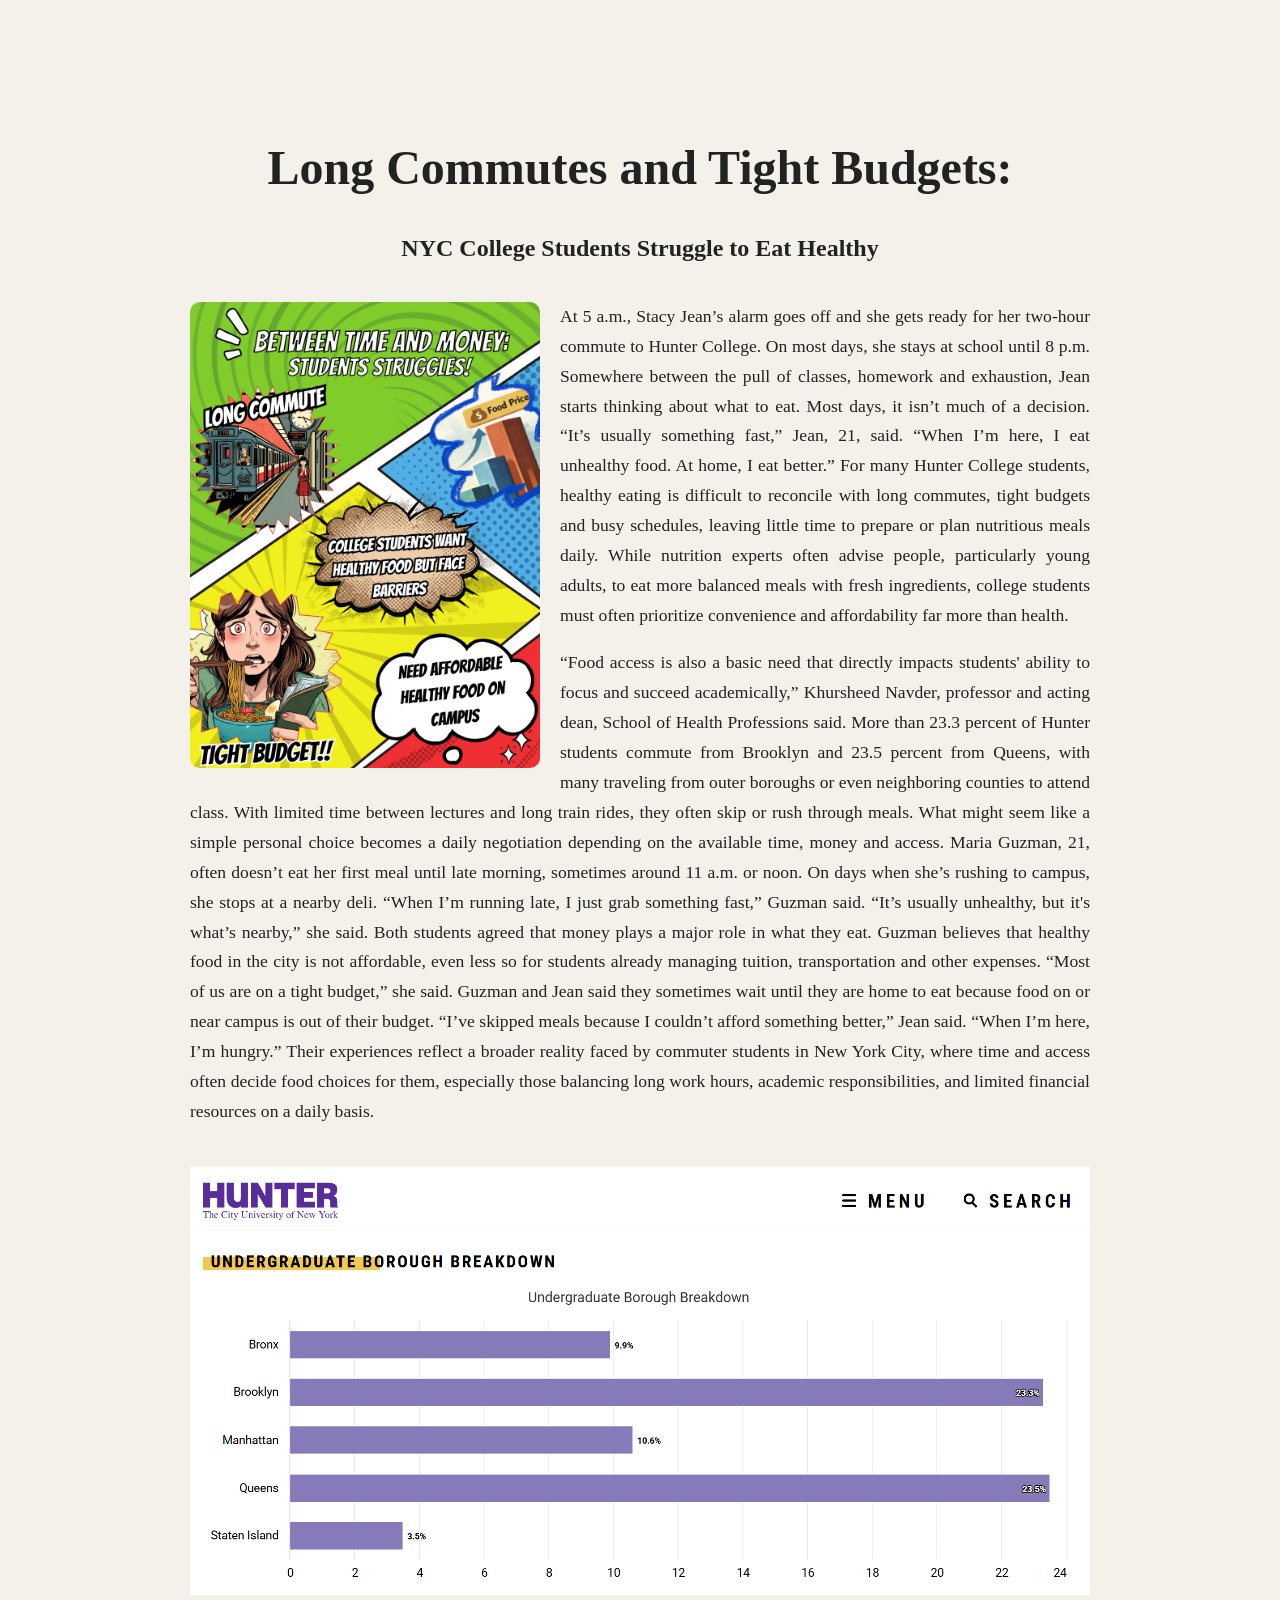
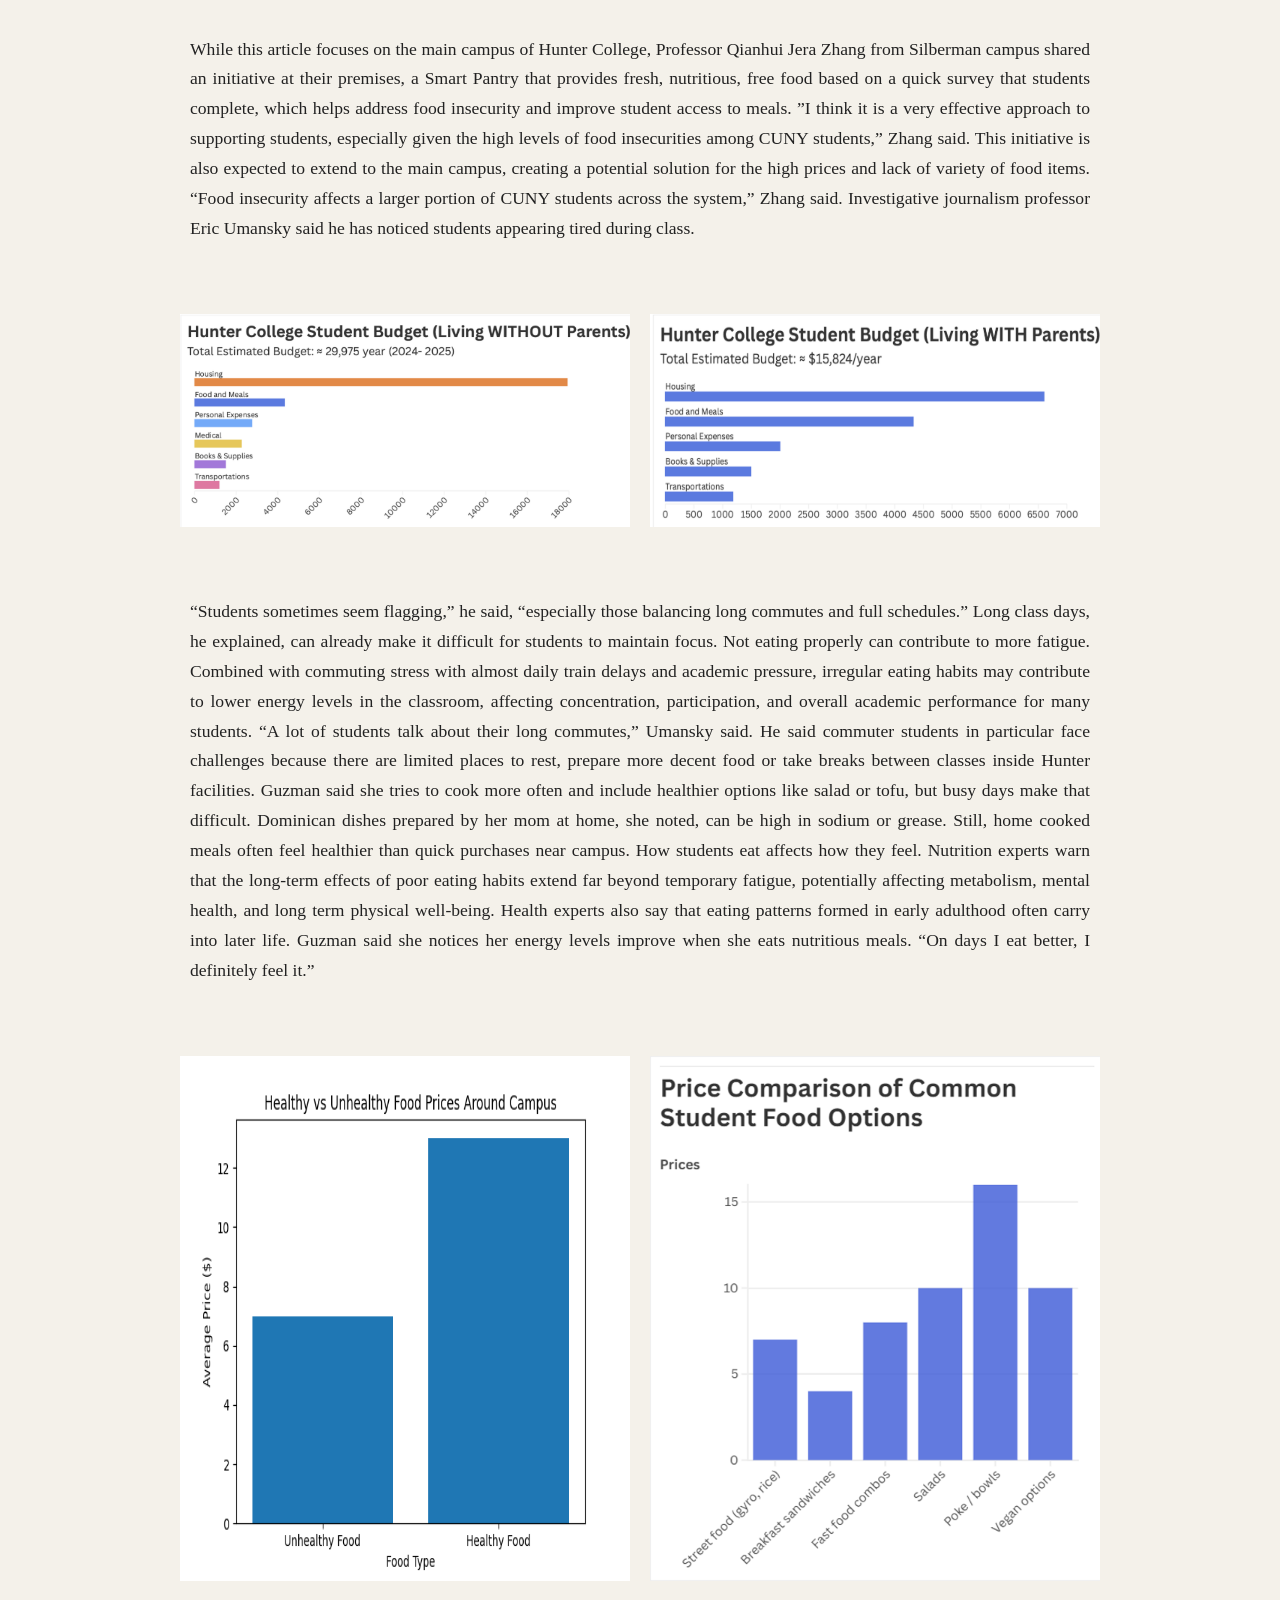
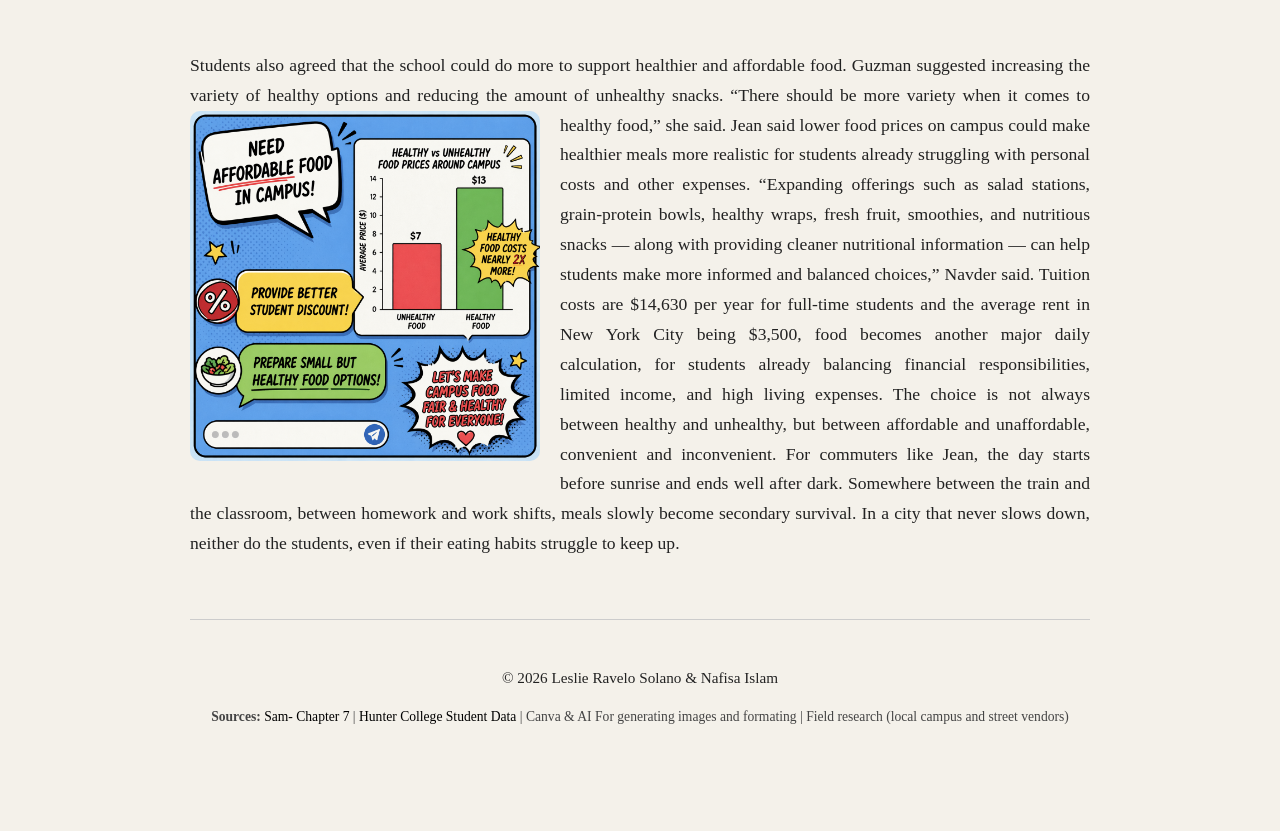
<file: infoProject2/index.html>
<!DOCTYPE html>
<html lang="en">

<head>
    <meta charset="UTF-8">
    <meta name="viewport" content="width=device-width, initial-scale=1.0">
    <title>Student Food Struggles</title>

    <!-- LINK TO CSS -->
    <link rel="stylesheet" href="styles.css">
</head>

<body>


    <!-- HERO SECTION -->
    <section id="hero">

        <h1 class="main-title">Long Commutes and Tight Budgets:
        </h1>
        <h2>NYC College Students Struggle to Eat Healthy</h2>

        <div class="article-text">

            <img src="images/img02.png" class="float-img" alt="comic">

            At 5 a.m., Stacy Jean’s alarm goes off and she gets ready for her two-hour commute to Hunter College. On
            most days, she stays at school until 8 p.m.

            Somewhere between the pull of classes, homework and exhaustion, Jean starts thinking about what to eat.

            Most days, it isn’t much of a decision.

            “It’s usually something fast,” Jean, 21, said. “When I’m here, I eat unhealthy food. At home, I eat better.”

            For many Hunter College students, healthy eating is difficult to reconcile with long commutes, tight budgets
            and busy schedules, leaving little time to prepare or plan nutritious meals daily. While nutrition experts
            often advise people, particularly young adults, to eat more balanced meals with fresh ingredients, college
            students must often prioritize convenience and affordability far more than health.
            <p>

                “Food access is also a basic need that directly impacts students' ability to focus and succeed
                academically,” Khursheed Navder, professor and acting dean, School of Health Professions said.

                More than 23.3 percent of Hunter students commute from Brooklyn and 23.5 percent from Queens, with many
                traveling from outer boroughs or even neighboring counties to attend class. With limited time between
                lectures and long train rides, they often skip or rush through meals. What might seem like a simple
                personal choice becomes a daily negotiation depending on the available time, money and access.


                Maria Guzman, 21, often doesn’t eat her first meal until late morning, sometimes around 11 a.m. or noon.
                On days when she’s rushing to campus, she stops at a nearby deli.

                “When I’m running late, I just grab something fast,” Guzman said. “It’s usually unhealthy, but it's
                what’s nearby,” she said.

                Both students agreed that money plays a major role in what they eat. Guzman believes that healthy food
                in the city is not affordable, even less so for students already managing tuition, transportation and
                other expenses.

                “Most of us are on a tight budget,” she said.

                Guzman and Jean said they sometimes wait until they are home to eat because food on or near campus is
                out of their budget.

                “I’ve skipped meals because I couldn’t afford something better,” Jean said. “When I’m here, I’m hungry.”

                Their experiences reflect a broader reality faced by commuter students in New York City, where time and
                access often decide food choices for them, especially those balancing long work hours, academic
                responsibilities, and limited financial resources on a daily basis.

                <img src="images/img05.png" alt="Tuition fees" class="chart-img">
            </p>

            While this article focuses on the main campus of Hunter College, Professor Qianhui Jera Zhang from Silberman
            campus shared an initiative at their premises, a Smart Pantry that provides fresh, nutritious, free food
            based on a quick survey that students complete, which helps address food insecurity and improve student
            access to meals.

            ”I think it is a very effective approach to supporting students, especially given the high levels of food
            insecurities among CUNY students,” Zhang said.

            This initiative is also expected to extend to the main campus, creating a potential solution for the high
            prices and lack of variety of food items.

            “Food insecurity affects a larger portion of CUNY students across the system,” Zhang said.

            Investigative journalism professor Eric Umansky said he has noticed students appearing tired during class.


            <div class="chart-container">
                <img src="images/img03.png" alt="Tuition trend" class="chart-img">
                <img src="images/img04.png" alt="Tuition fees" class="chart-img">


            </div>


            <p>

                “Students sometimes seem flagging,” he said, “especially those balancing long commutes and full
                schedules.”

                Long class days, he explained, can already make it difficult for students to maintain focus. Not eating
                properly can contribute to more fatigue. Combined with commuting stress with almost daily train delays
                and
                academic pressure, irregular eating habits may contribute to lower energy levels in the classroom,
                affecting
                concentration, participation, and overall academic performance for many students.

                “A lot of students talk about their long commutes,” Umansky said. He said commuter students in
                particular
                face challenges because there are limited places to rest, prepare more decent food or take breaks
                between
                classes inside Hunter facilities.

                Guzman said she tries to cook more often and include healthier options like salad or tofu, but busy days
                make that difficult. Dominican dishes prepared by her mom at home, she noted, can be high in sodium or
                grease. Still, home cooked meals often feel healthier than quick purchases near campus.

                How students eat affects how they feel.

                Nutrition experts warn that the long-term effects of poor eating habits extend far beyond temporary
                fatigue,
                potentially affecting metabolism, mental health, and long term physical well-being.

                Health experts also say that eating patterns formed in early adulthood often carry into later life.

                Guzman said she notices her energy levels improve when she eats nutritious meals.

                “On days I eat better, I definitely feel it.”

            <div class="chart-container">
                <img src="images/img06.png" alt="Tuition trend" class="chart-img">
                <img src="images/img07.png" alt="Tuition fees" class="chart-img">


            </div>


            </p>
            <p>

                Students also agreed that the school could do more to support healthier and affordable food. Guzman
                suggested increasing the variety of healthy options and reducing the amount of unhealthy snacks.

                “There should be more variety when it comes to healthy food,” she said.

                <img src="images/img08.png" class="float-img" alt="comic">

                Jean said lower food prices on campus could make healthier meals more realistic for students already
                struggling with personal costs and other expenses.

                “Expanding offerings such as salad stations, grain-protein bowls, healthy wraps, fresh fruit, smoothies,
                and
                nutritious snacks — along with providing cleaner nutritional information — can help students make more
                informed and balanced choices,” Navder said.

                Tuition costs are $14,630 per year for full-time students and the average rent in New York City being
                $3,500, food becomes another major daily calculation, for students already balancing financial
                responsibilities, limited income, and high living expenses. The choice is not always between healthy and
                unhealthy, but between affordable and unaffordable, convenient and inconvenient.

                For commuters like Jean, the day starts before sunrise and ends well after dark. Somewhere between the
                train
                and the classroom, between homework and work shifts, meals slowly become secondary survival.

                In a city that never slows down, neither do the students, even if their eating habits struggle to keep
                up.
            </p>


           <footer class="simple-footer">

    <p class="footer-credit">
        © 2026 Leslie Ravelo Solano & Nafisa Islam
    </p>

    <p class="footer-sources">
        <strong>Sources:</strong>
        <a href="https://www.cuny.edu/wp-content/uploads/sites/4/page-assets/financial-aid/information-resources/staff-resources/sam-manuals/SAM-Chapter-07-Budgets-2024-25_Final.pdf"
                                    target="_blank">Sam- Chapter 7 </a>|
        <a href="https://www.hunter.cuny.edu/about/facts-and-statistics/" target="_blank">Hunter College Student Data</a> | Canva & AI For generating images and formating |
        Field research (local campus  and street vendors) 
    </p>

</footer>


</body>

</html>
</file>
<file: infoProject2/styles.css>
/* GENERAL */
body {
    margin: 0;
    font-family: Georgia, "Times New Roman", serif;
    scroll-behavior: smooth;
    background: #f4f1ea;
    color: #222;
}

/* SECTION SPACING */
section {
    padding: 60px 20px;
}

/* HEADINGS */
.main-title {
    text-align: center;
    font-size: 3rem;
    margin-top: 80px;
}

h2 {
    text-align: center;
    margin-bottom: 40px;
}

/* ARTICLE TEXT */
.article-text {
    max-width: 900px;
    margin: auto;
    font-size: 1.1rem;
    line-height: 1.7;
    text-align: justify;
}

/* FLOAT IMAGE (WRAP TEXT) */
.float-img {
    float: left;
    width: 350px;
    max-width: 60%;
    margin: 0 20px 10px 0;
    border-radius: 10px;
}

/* CLEAR FLOAT */
.article-text::after {
    content: "";
    display: block;
    clear: both;
}

/* IMAGE GROUP (your charts at bottom) */
.article-text div {
    display: flex;
    justify-content: center;
    gap: 20px;
    margin: 30px 0;
}

.chart-container {
    max-width: 900px;     /* SAME as .article-text */
    margin: 40px auto;    /* centers it perfectly */
    
    display: flex;
    gap: 30px;
}

.chart-container .chart-img {
    width: 50%;
    height: auto;
}

.chart-img {
    width: 100%;
    height: auto;
    display: block;
    margin: 40px auto;
}

/* FOOTER */
.simple-footer {
    border-top: 1px solid #ccc;
    margin-top: 60px;
    padding: 30px 20px;
    text-align: center;
    background: transparent;
    color: #222;
    font-family: Georgia, "Times New Roman", serif;
}

.footer-credit {
    font-size: 0.95rem;
    margin-bottom: 10px;
}

.footer-sources {
    font-size: 0.85rem;
    color: #444;
}

.footer-sources a {
    color: #000;
    text-decoration: none;
}

.footer-sources a:hover {
    text-decoration: underline;
}
</file>
